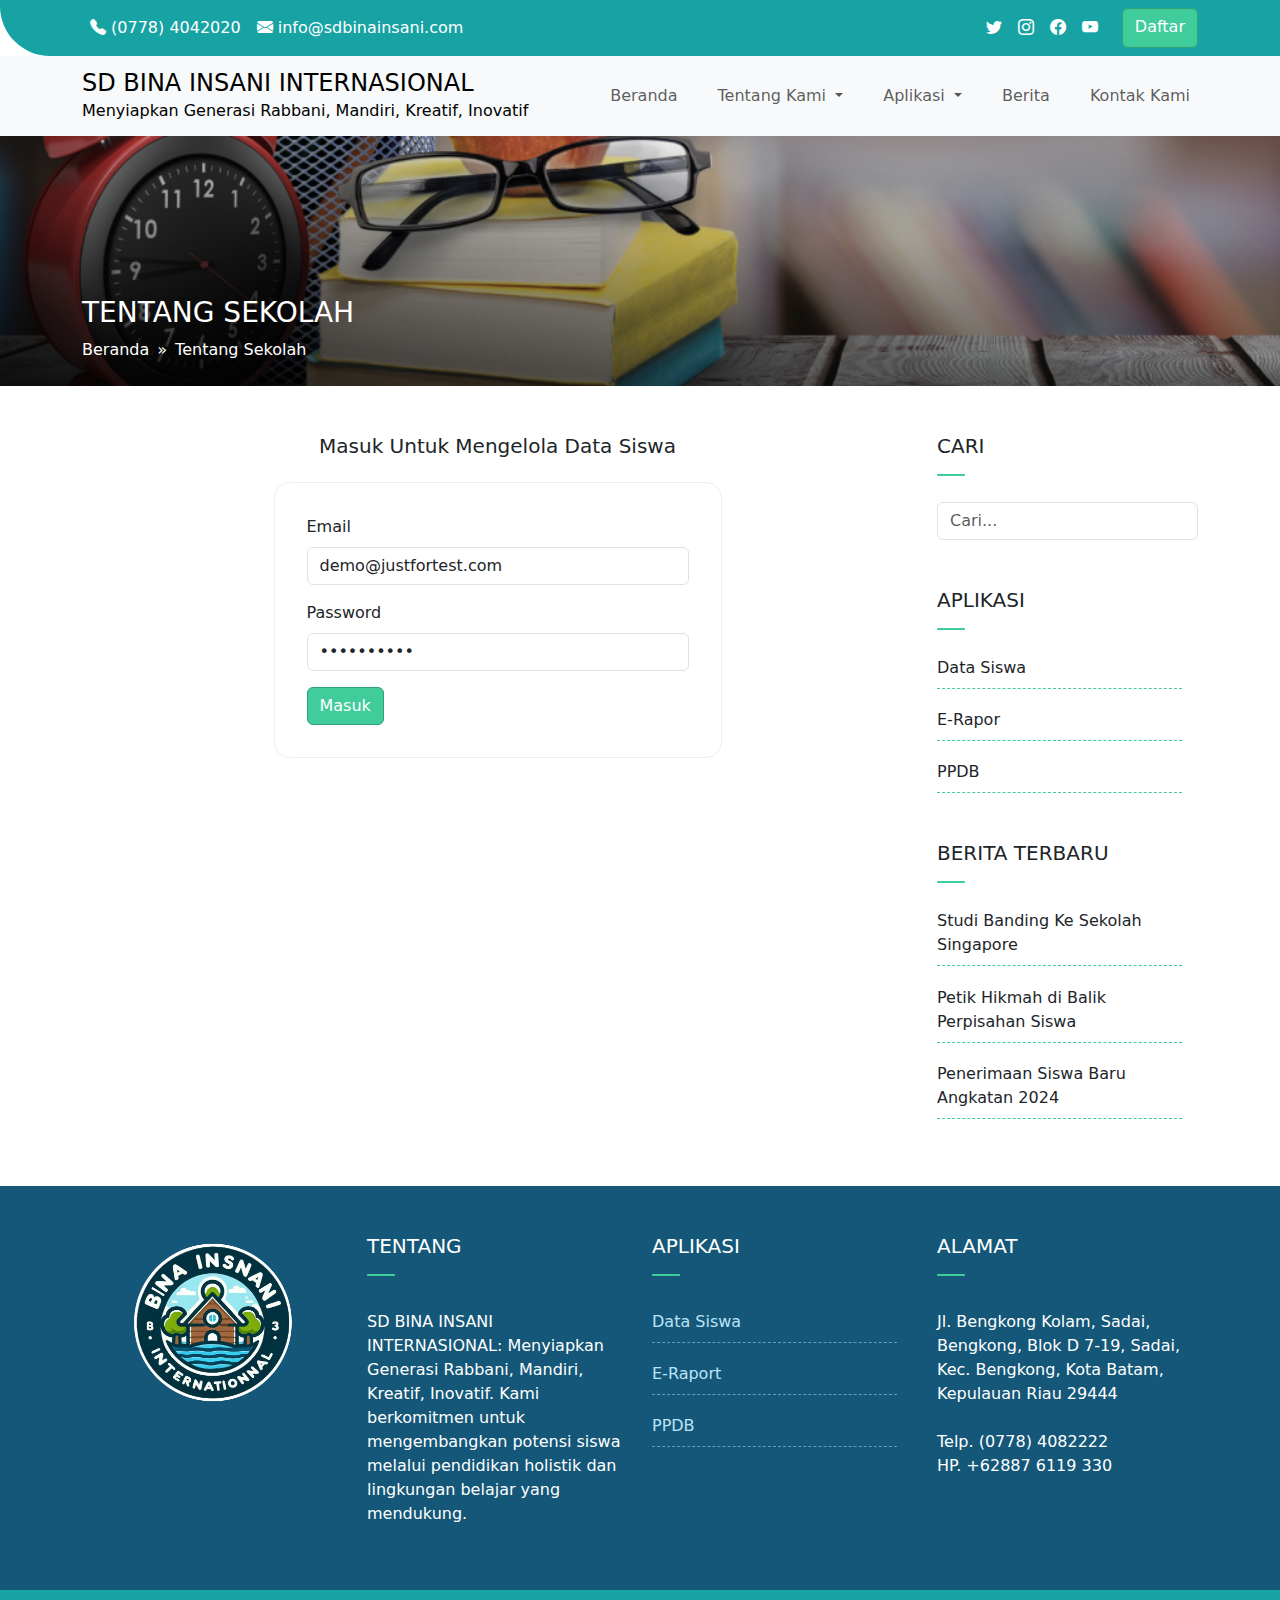
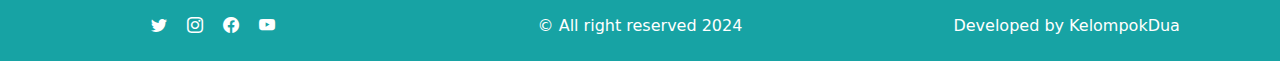
<file: aplikasi-data-siswa-login.html>
<!doctype html>
<html lang="en">
  <head>
    <meta charset="utf-8">

    <!-- Meta Viewport mengatur area halaman web untuk menginstruksikan ke browser cara merender halaman pada ukuran layar yang berbeda (yaitu, desktop/tablet/seluler). -->
    <meta name="viewport" content="width=device-width, initial-scale=1" />
    
    <!--
    ************************************************** 
    *********** TUGAS UJIAN AKHIR SEMESTER *********** 
    ************************************************** 

    Mata Kuliah       : Pemrograman Web 1
    Kelas             : IT205
    Dosen Pengajar    : Riad Sahara, S.SI, MT
    Periodik          : 2023/2024 Genap
    Nama Kelompok     : Kelompok 2
    Anggota Kelompok  :

    1. Nama : MARSANI
       NIM  : 230401010282

    2. Nama : MUHAMAD FACHRI
       NIM  : 230401010351

    3. Nama : ABDUL PATAH
       NIM  : 230401010308

    ****************** TERIMA KASIH! ****************** 
    -->

    <!-- Title akan ditampilkan di Google dan sebagian besar mesin pencari lainnya. Sangat penting untuk optimasi SEO karena relevan dengan keyword pencarian -->
    <title>UAS: Pemrograman Web 1 | Kelompok 2</title>

    <!-- Meta Robots Memberi tahu mesin pencari apakah dan bagaimana mereka harus merayapi halaman web -->
    <meta name="robots" content="index, follow">

    <!-- Meta Description termasuk salah satu trik untuk SEO menggunakan meta description -->
    <meta name="description" content="Website dengan tema Edukasi untuk Sekolah Dasar menggunakan Bootstrap sebagai tugas dari UAS mata kuliah Pemrograman Web 1 dari Kelompok 2">

    <!-- Mengambil CSS Boostrap -->
    <link href="https://cdn.jsdelivr.net/npm/bootstrap@5.3.3/dist/css/bootstrap.min.css" rel="stylesheet" integrity="sha384-QWTKZyjpPEjISv5WaRU9OFeRpok6YctnYmDr5pNlyT2bRjXh0JMhjY6hW+ALEwIH" crossorigin="anonymous">
    
    <!-- Mengambil CSS Icon Bootstrap -->
    <link rel="stylesheet" href="https://cdn.jsdelivr.net/npm/bootstrap-icons@1.11.3/font/bootstrap-icons.min.css">
    
    <!-- Mengambil CSS yang di buat sendiri -->
    <link href="assets/css/style.css" rel="stylesheet">

  </head>
  <body>

    <header>
    
      <!-- ########### TOP MENU ########### -->
      <nav class="navbar navbar-expand-lg bg-body-custom">
          <div class="container">
            <div class="collapse navbar-collapse" id="navbarSupportedContent">
              <ul class="navbar-nav me-auto mb-2 mb-lg-0">
                  <li class="nav-item">
                      <a class="nav-link" href="#"><i class="bi bi-telephone-fill"></i> (0778) 4042020</a>
                  </li>
                  <li class="nav-item">
                      <a class="nav-link" href="#"><i class="bi bi-envelope-fill"></i> info@sdbinainsani.com</a>
                  </li>
              </ul>
              <form class="d-flex" role="search">
                  <ul class="navbar-nav me-auto mb-2 mb-lg-0">
                      <li class="nav-item">
                        <a class="nav-link" href="#"><i class="bi bi-twitter"></i></a>
                      </li>
                      <li class="nav-item">
                        <a class="nav-link" href="#"><i class="bi bi-instagram"></i></a>
                      </li>
                      <li class="nav-item">
                        <a class="nav-link" href="#"><i class="bi bi-facebook"></i></a>
                      </li>
                      <li class="nav-item">
                        <a class="nav-link" href="#"><i class="bi bi-youtube"></i></a>
                      </li>
                    </ul>
                    <a href="aplikasi-data-siswa.html" class="btn btn-success" style="margin-left: 1rem;">Daftar</a>
              </form>
            </div>
          </div>
        </nav>

        <!-- ########### MAIN MENU ########### -->
        <nav class="navbar navbar-expand-lg navbar-light bg-light" id="mainMenu">
          <div class="container">
            <a class="navbar-brand" href="#">
              <span class="h4">SD BINA INSANI INTERNASIONAL</span>
              <div class="fs-6 text lead">Menyiapkan Generasi Rabbani, Mandiri, Kreatif, Inovatif</div>
            </a>
            <button class="navbar-toggler" type="button" data-bs-toggle="collapse" data-bs-target="#navbarNav" aria-controls="navbarNav" aria-expanded="false" aria-label="Toggle navigation">
              <span class="navbar-toggler-icon"></span>
            </button>
            <div class="collapse navbar-collapse" id="navbarNav">
              <ul class="navbar-nav me-auto">
              </ul>
              <ul class="navbar-nav main-menu">
                <li class="nav-item">
                  <a class="nav-link" href="index.html">Beranda</a>
                </li>
                <li class="nav-item dropdown">
                  <a class="nav-link dropdown-toggle" href="#" role="button" data-bs-toggle="dropdown" aria-expanded="false">
                    Tentang Kami
                  </a>
                  <ul class="dropdown-menu" style="min-width: 15rem;">
                    <li><a class="dropdown-item" href="tentang-sekolah.html">Tentang Sekolah</a></li>
                    <li><hr class="dropdown-divider"></li>
                    <li><a class="dropdown-item" href="index.html#keunggulanSekolah">Keunggulan Sekolah</a></li>
                    <li><hr class="dropdown-divider"></li>
                    <li><a class="dropdown-item" href="index.html#fasilitasSekolah">Fasilitas Sekolah</a></li>
                    <li><hr class="dropdown-divider"></li>
                    <li><a class="dropdown-item" href="index.html#tenagaPengajar">Tenaga Pengajar</a></li>
                    <li><hr class="dropdown-divider"></li>
                    <li><a class="dropdown-item" href="index.html#testimoni">Testimoni</a></li>
                    <li><hr class="dropdown-divider"></li>
                    <li><a class="dropdown-item" href="index.html#gallery">Galeri Photo</a></li>
                  </ul>
                </li>
                <li class="nav-item dropdown">
                  <a class="nav-link dropdown-toggle" href="#" role="button" data-bs-toggle="dropdown" aria-expanded="false">
                    Aplikasi
                  </a>
                  <ul class="dropdown-menu" style="min-width: 15rem;">
                    <li><a class="dropdown-item" href="aplikasi-data-siswa.html">Data Siswa</a></li>
                    <li><hr class="dropdown-divider"></li>
                    <li><a class="dropdown-item" href="https://raportku.com/" rel="noopener" target="_blank">E-Raport</a></li>
                    <li><hr class="dropdown-divider"></li>
                    <li><a class="dropdown-item" href="https://ppdb.alkahfi.or.id/" rel="noopener" target="_blank">PPDB</a></li>
                  </ul>
                </li>
                <li class="nav-item">
                  <a class="nav-link" href="index.html#berita">Berita</a>
                </li>
                <li class="nav-item">
                  <a class="nav-link" href="index.html#contact">Kontak Kami</a>
                </li>
              </ul>
            </div>
          </div>
        </nav>

      </header>

      <!-- ########### PESAN KEPALA SEKOLAH ########### -->
      <section id="headerSinglePage">
        <div class="container">
          
          <div class="row">
            <div class="col mt-auto">

              <h3>TENTANG SEKOLAH</h3>
              <ul>
                <li><a href="#">Beranda</a></li>
                <li><a href="#">Tentang Sekolah</a></li>
              </ul>

            </div>
          </div>

        </div>
      </section>

      <section id="aplikasiDataSiswa">
        <div class="container py-5">

          <div class="row">
            <div class="col" style="text-align: -webkit-center;">

              <main>

                <h5>Masuk Untuk Mengelola Data Siswa</h5>

                <div class="form-login-area mt-4">
                  <form id="frmLogin" action="aplikasi-data-siswa.html">
                    <div class="mb-3">
                      <label for="loginEmail" class="form-label">Email</label>
                      <input type="email" class="form-control" id="loginEmail" value="demo@justfortest.com" aria-describedby="loginEmailHelp">
                    </div>
                    <div class="mb-3">
                      <label for="loginPassword" class="form-label">Password</label>
                      <input type="password" class="form-control" id="loginPassword" value="1231230987" aria-describedby="loginPasswordHelp">
                    </div>
                  
                    <button type="submit" class="btn btn-success">Masuk</button>
                  </form>
                </div>

              </main>

            </div>
            <div class="col-3">

              <aside>
                
                <h5 class="divider-title-sidebar">CARI</h5>
                <form id="frmSearch">
                  <div class="mb-3">
                    <input type="text" class="form-control" id="inputSearch" placeholder="Cari...">
                  </div>
                </form>

                <h5 class="divider-title-sidebar mt-5">APLIKASI</h5>
                <ul class="menu-widget-sidebar">
                  <li><a href="aplikasi-data-siswa.html">Data Siswa</a></li>
                  <li><a href="https://raportku.com/">E-Rapor</a></li>
                  <li><a href="https://ppdb.alkahfi.or.id">PPDB</a></li>                
                </ul>

                <h5 class="divider-title-sidebar mt-5">BERITA TERBARU</h5>
                <ul class="menu-widget-sidebar">
                  <li><a href="#">Studi Banding Ke Sekolah Singapore</a></li>
                  <li><a href="#">Petik Hikmah di Balik Perpisahan Siswa</a></li>
                  <li><a href="#">Penerimaan Siswa Baru Angkatan 2024</a></li>
                </ul>
                

              </aside>

            </div>
          </div>

        </div>
      </section>


      <!-- ########### FOOTER ########### -->
      <section id="footer">
        <div class="container">
          <div class="row">
            <div class="col text-center py-5">

              <img src="assets/images/logo-sekolah.png" style="width: 70%;" alt="" />

            </div>
            <div class="col py-5">

              <h5 class="mb-3 divider-title-footer">TENTANG</h5>
              <p>SD BINA INSANI INTERNASIONAL: Menyiapkan Generasi Rabbani, Mandiri, Kreatif, Inovatif. Kami berkomitmen untuk mengembangkan potensi siswa melalui pendidikan holistik dan lingkungan belajar yang mendukung.</p>
        
            </div>
            <div class="col py-5">

              <h5 class="mb-3 divider-title-footer">APLIKASI</h5>
              <ul class="menu-widget-footer">
                <li>
                  <a href="aplikasi-data-siswa.html">Data Siswa</a>
                </li>
                <li>
                  <a href="https://raportku.com/">E-Raport</a>
                </li>
                <li>
                  <a href="https://ppdb.alkahfi.or.id/">PPDB</a>
                </li>
              </ul>

            </div>
            <div class="col py-5">

              <h5 class="mb-3 divider-title-footer">ALAMAT</h5>
              <p>Jl. Bengkong Kolam, Sadai, Bengkong, Blok D 7-19, Sadai, Kec. Bengkong, Kota Batam, Kepulauan Riau 29444<br /><br />

                Telp. (0778) 4082222<br />
                HP. +62887 6119 330</p>

            </div>
          </div>
        </div>

        <!-- Tombol untuk scroll ke atas -->
        <div id="btnScrollToTop" style="position: fixed; width: 2.5rem; height: 2.5rem; bottom: 5.5rem; right: 2rem;">
          <a href="javascript: void(0)"><img src="assets/images/back-to-top-button.png" alt="" /></a>
        </div>

      </section>

      <!-- ########### FOOTER COPYRIGHT ########### -->
      <footer id="footerCopyright">
        <div class="container-fluid">
          <div class="row">
            <div class="col text-center">

              <ul class="list-group list-group-horizontal mb-2 mb-lg-0">
                <li class="list-group-item">
                  <a class="nav-link" href="#"><i class="bi bi-twitter"></i></a>
                </li>
                <li class="list-group-item">
                  <a class="nav-link" href="#"><i class="bi bi-instagram"></i></a>
                </li>
                <li class="list-group-item">
                  <a class="nav-link" href="#"><i class="bi bi-facebook"></i></a>
                </li>
                <li class="list-group-item">
                  <a class="nav-link" href="#"><i class="bi bi-youtube"></i></a>
                </li>
              </ul>

            </div>
            <div class="col text-center">
              <span class="text">&copy; All right reserved 2024</span>
            </div>
            <div class="col text-center">
              <span class="text">Developed by KelompokDua</span>
            </div>
          </div>
        </div>
      </footer>


    <script src="https://cdn.jsdelivr.net/npm/bootstrap@5.3.3/dist/js/bootstrap.bundle.min.js" integrity="sha384-YvpcrYf0tY3lHB60NNkmXc5s9fDVZLESaAA55NDzOxhy9GkcIdslK1eN7N6jIeHz" crossorigin="anonymous"></script>
  
    <script>

        // Javascript intuk memberikan efek animasi pada galeri photo
        const galleryItemElements = document.querySelectorAll('.gallery-item');
        galleryItemElements.forEach(image => {
            image.addEventListener('mouseover', () => {
                image.style.transform = "scale(1.1)";
                image.style.transition = "0.2s ease-in-out";
            });

            image.addEventListener('mouseout', () => {
                image.style.transform = "scale(1)";
                image.style.transition = "0.2s ease-in-out";
            });

        });

        // Javascript untuk menjadikan main menu fixed to top ketika scroll dan menambahkan background
        const mainMenu = document.getElementById('mainMenu');
        const btnScrollToTop = document.getElementById('btnScrollToTop');
        
        btnScrollToTop.style.display = 'none';
        window.addEventListener('scroll', () => {
            const scrollPosition = window.scrollY || document.documentElement.scrollTop;
            if(scrollPosition > 50) {
              mainMenu.classList.add("fixed-top");
              mainMenu.classList.add("scrolledDown");
              btnScrollToTop.style.display = 'block';
            } else {
              mainMenu.classList.remove("fixed-top");
              mainMenu.classList.remove("scrolledDown");
              btnScrollToTop.style.display = 'none';
            }
        });


        // Javascript untuk scroll up ketika click button yang ada di pojok kanan bawah
        const scrollButton = document.getElementById('btnScrollToTop');
        scrollButton.addEventListener('click', () => {
            window.scrollTo({
                top: 0,
                behavior: 'smooth'
            });
           
        });

    </script>

  </body>
</html>
</file>
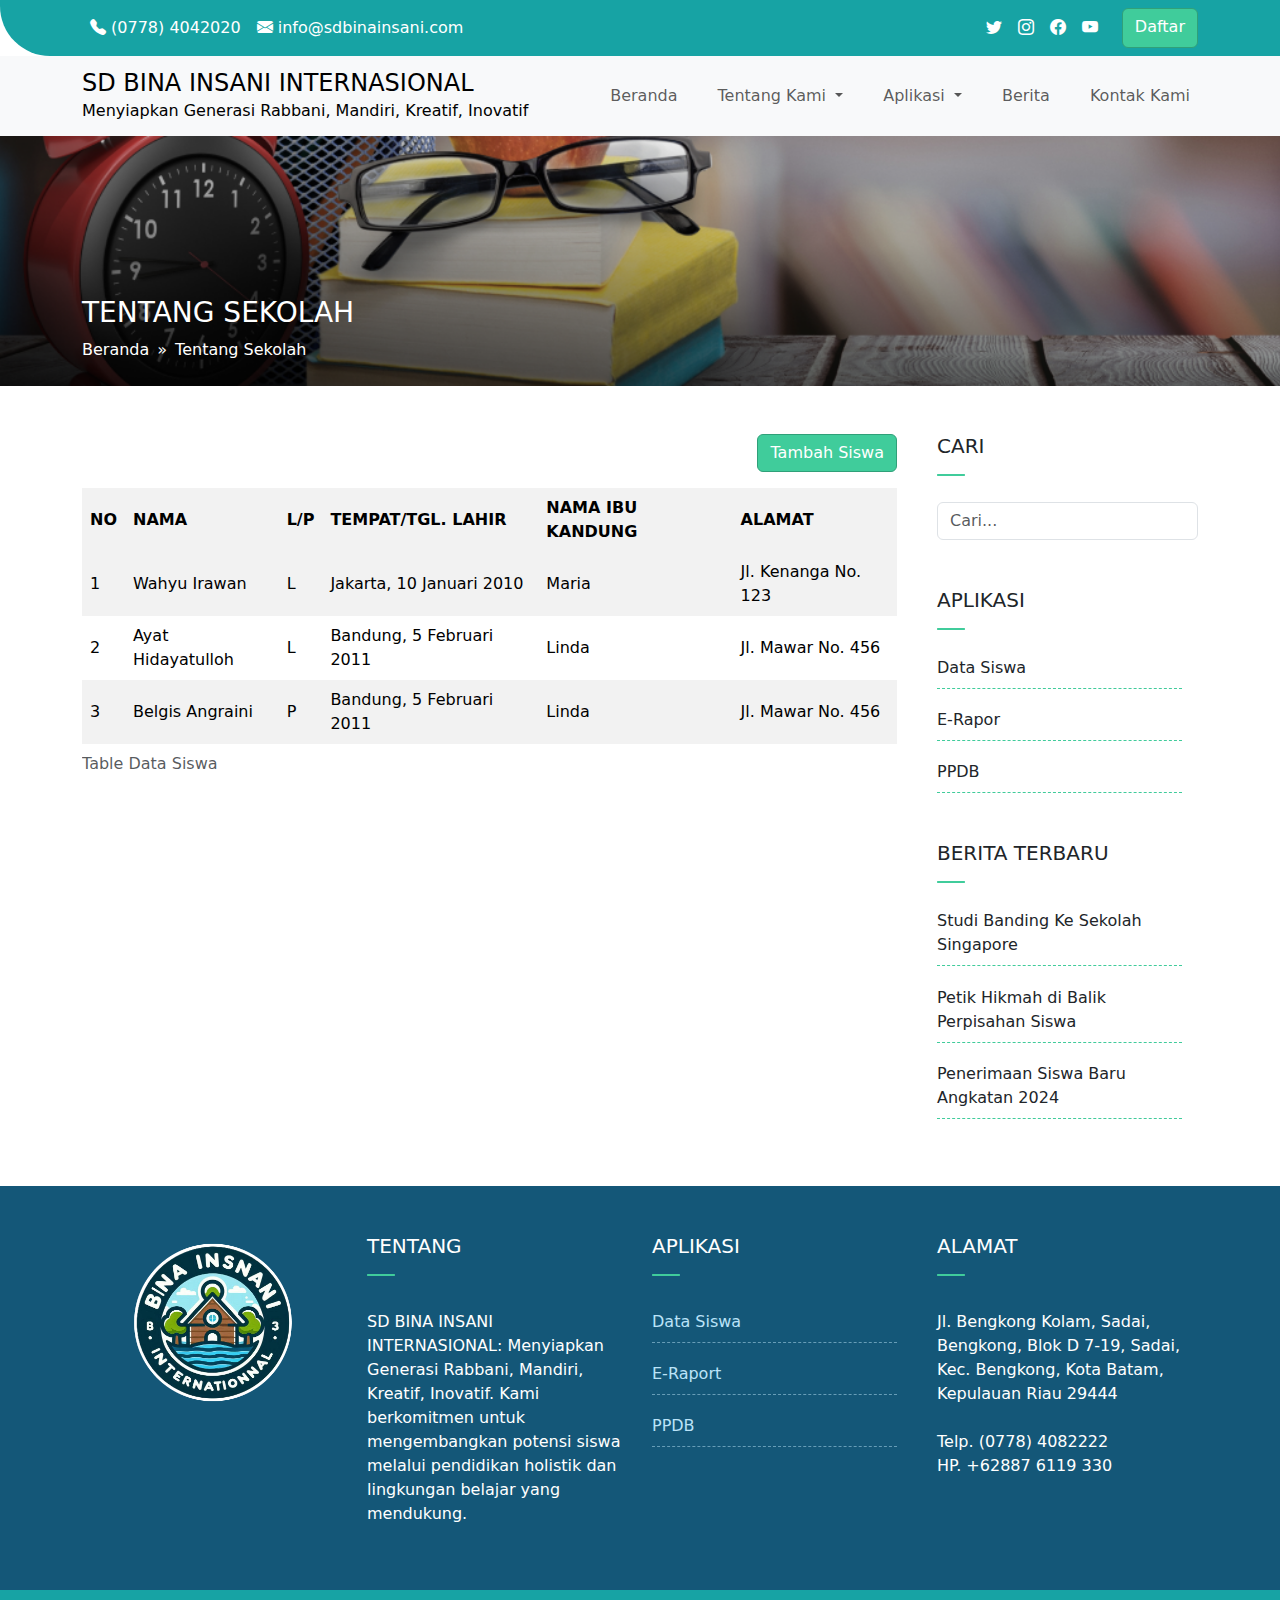
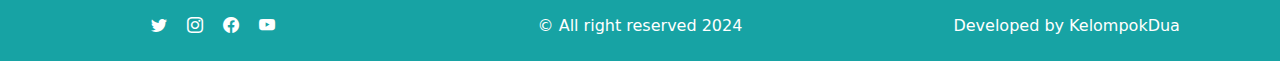
<file: aplikasi-data-siswa.html>
<!doctype html>
<html lang="en">
  <head>
    <meta charset="utf-8">

    <!-- Meta Viewport mengatur area halaman web untuk menginstruksikan ke browser cara merender halaman pada ukuran layar yang berbeda (yaitu, desktop/tablet/seluler). -->
    <meta name="viewport" content="width=device-width, initial-scale=1" />
    
    <!--
    ************************************************** 
    *********** TUGAS UJIAN AKHIR SEMESTER *********** 
    ************************************************** 

    Mata Kuliah       : Pemrograman Web 1
    Kelas             : IT205
    Dosen Pengajar    : Riad Sahara, S.SI, MT
    Periodik          : 2023/2024 Genap
    Nama Kelompok     : Kelompok 2
    Anggota Kelompok  :

    1. Nama : MARSANI
       NIM  : 230401010282

    2. Nama : MUHAMAD FACHRI
       NIM  : 230401010351

    3. Nama : ABDUL PATAH
       NIM  : 230401010308

    ****************** TERIMA KASIH! ****************** 
    -->

    <!-- Title akan ditampilkan di Google dan sebagian besar mesin pencari lainnya. Sangat penting untuk optimasi SEO karena relevan dengan keyword pencarian -->
    <title>UAS: Pemrograman Web 1 | Kelompok 2</title>

    <!-- Meta Robots Memberi tahu mesin pencari apakah dan bagaimana mereka harus merayapi halaman web -->
    <meta name="robots" content="index, follow">

    <!-- Meta Description termasuk salah satu trik untuk SEO menggunakan meta description -->
    <meta name="description" content="Website dengan tema Edukasi untuk Sekolah Dasar menggunakan Bootstrap sebagai tugas dari UAS mata kuliah Pemrograman Web 1 dari Kelompok 2">

    <!-- Mengambil CSS Boostrap -->
    <link href="https://cdn.jsdelivr.net/npm/bootstrap@5.3.3/dist/css/bootstrap.min.css" rel="stylesheet" integrity="sha384-QWTKZyjpPEjISv5WaRU9OFeRpok6YctnYmDr5pNlyT2bRjXh0JMhjY6hW+ALEwIH" crossorigin="anonymous">
    
    <!-- Mengambil CSS Icon Bootstrap -->
    <link rel="stylesheet" href="https://cdn.jsdelivr.net/npm/bootstrap-icons@1.11.3/font/bootstrap-icons.min.css">
    
    <!-- Mengambil CSS yang di buat sendiri -->
    <link href="assets/css/style.css" rel="stylesheet">

  </head>
  <body>

    <header>
    
      <!-- ########### TOP MENU ########### -->
      <nav class="navbar navbar-expand-lg bg-body-custom">
          <div class="container">
            <div class="collapse navbar-collapse" id="navbarSupportedContent">
              <ul class="navbar-nav me-auto mb-2 mb-lg-0">
                  <li class="nav-item">
                      <a class="nav-link" href="#"><i class="bi bi-telephone-fill"></i> (0778) 4042020</a>
                  </li>
                  <li class="nav-item">
                      <a class="nav-link" href="#"><i class="bi bi-envelope-fill"></i> info@sdbinainsani.com</a>
                  </li>
              </ul>
              <form class="d-flex" role="search">
                  <ul class="navbar-nav me-auto mb-2 mb-lg-0">
                      <li class="nav-item">
                        <a class="nav-link" href="#"><i class="bi bi-twitter"></i></a>
                      </li>
                      <li class="nav-item">
                        <a class="nav-link" href="#"><i class="bi bi-instagram"></i></a>
                      </li>
                      <li class="nav-item">
                        <a class="nav-link" href="#"><i class="bi bi-facebook"></i></a>
                      </li>
                      <li class="nav-item">
                        <a class="nav-link" href="#"><i class="bi bi-youtube"></i></a>
                      </li>
                    </ul>
                    <a href="aplikasi-data-siswa-login.html" class="btn btn-success" style="margin-left: 1rem;">Daftar</a>
              </form>
            </div>
          </div>
        </nav>

        <!-- ########### MAIN MENU ########### -->
        <nav class="navbar navbar-expand-lg navbar-light bg-light" id="mainMenu">
          <div class="container">
            <a class="navbar-brand" href="#">
              <span class="h4">SD BINA INSANI INTERNASIONAL</span>
              <div class="fs-6 text lead">Menyiapkan Generasi Rabbani, Mandiri, Kreatif, Inovatif</div>
            </a>
            <button class="navbar-toggler" type="button" data-bs-toggle="collapse" data-bs-target="#navbarNav" aria-controls="navbarNav" aria-expanded="false" aria-label="Toggle navigation">
              <span class="navbar-toggler-icon"></span>
            </button>
            <div class="collapse navbar-collapse" id="navbarNav">
              <ul class="navbar-nav me-auto">
              </ul>
              <ul class="navbar-nav main-menu">
                <li class="nav-item">
                  <a class="nav-link" href="index.html">Beranda</a>
                </li>
                <li class="nav-item dropdown">
                  <a class="nav-link dropdown-toggle" href="#" role="button" data-bs-toggle="dropdown" aria-expanded="false">
                    Tentang Kami
                  </a>
                  <ul class="dropdown-menu" style="min-width: 15rem;">
                    <li><a class="dropdown-item" href="tentang-sekolah.html">Tentang Sekolah</a></li>
                    <li><hr class="dropdown-divider"></li>
                    <li><a class="dropdown-item" href="index.html#keunggulanSekolah">Keunggulan Sekolah</a></li>
                    <li><hr class="dropdown-divider"></li>
                    <li><a class="dropdown-item" href="index.html#fasilitasSekolah">Fasilitas Sekolah</a></li>
                    <li><hr class="dropdown-divider"></li>
                    <li><a class="dropdown-item" href="index.html#tenagaPengajar">Tenaga Pengajar</a></li>
                    <li><hr class="dropdown-divider"></li>
                    <li><a class="dropdown-item" href="index.html#testimoni">Testimoni</a></li>
                    <li><hr class="dropdown-divider"></li>
                    <li><a class="dropdown-item" href="index.html#gallery">Galeri Photo</a></li>
                  </ul>
                </li>
                <li class="nav-item dropdown">
                  <a class="nav-link dropdown-toggle" href="#" role="button" data-bs-toggle="dropdown" aria-expanded="false">
                    Aplikasi
                  </a>
                  <ul class="dropdown-menu" style="min-width: 15rem;">
                    <li><a class="dropdown-item" href="aplikasi-data-siswa-login.html">Data Siswa</a></li>
                    <li><hr class="dropdown-divider"></li>
                    <li><a class="dropdown-item" href="https://raportku.com/" rel="noopener" target="_blank">E-Raport</a></li>
                    <li><hr class="dropdown-divider"></li>
                    <li><a class="dropdown-item" href="https://ppdb.alkahfi.or.id/" rel="noopener" target="_blank">PPDB</a></li>
                  </ul>
                </li>
                <li class="nav-item">
                  <a class="nav-link" href="index.html#berita">Berita</a>
                </li>
                <li class="nav-item">
                  <a class="nav-link" href="index.html#contact">Kontak Kami</a>
                </li>
              </ul>
            </div>
          </div>
        </nav>

      </header>

      <!-- ########### PESAN KEPALA SEKOLAH ########### -->
      <section id="headerSinglePage">
        <div class="container">
          
          <div class="row">
            <div class="col mt-auto">

              <h3>TENTANG SEKOLAH</h3>
              <ul>
                <li><a href="#">Beranda</a></li>
                <li><a href="#">Tentang Sekolah</a></li>
              </ul>

            </div>
          </div>

        </div>
      </section>

      <section id="aplikasiDataSiswaTable">
        <div class="container py-5">

          <div class="row">
            <div class="col" style="text-align: -webkit-center; margin-right: 1rem;">

              <main>

                <div class="table-responsive">
                  <button type="button" class="btn btn-success mb-3" style="float: right;">Tambah Siswa</button>
                  <table class="table table-striped table-hover table-borderless align-middle">
                    <thead class="table-light">
                      <caption>
                        Table Data Siswa
                      </caption>
                      <tr>
                        <th>NO</th>
                        <th>NAMA</th>
                        <th>L/P</th>
                        <th>TEMPAT/TGL. LAHIR</th>
                        <th>NAMA IBU KANDUNG</th>
                        <th>ALAMAT</th>
                      </tr>
                    </thead>
                    <tbody class="table-group-divider">
                      
                      <tr>
                          <td>1</td>
                          <td>Wahyu Irawan</td>
                          <td>L</td>
                          <td>Jakarta, 10 Januari 2010</td>
                          <td>Maria</td>
                          <td>Jl. Kenanga No. 123</td>
                      </tr>
                      <tr>
                          <td>2</td>
                          <td>Ayat Hidayatulloh</td>
                          <td>L</td>
                          <td>Bandung, 5 Februari 2011</td>
                          <td>Linda</td>
                          <td>Jl. Mawar No. 456</td>
                      </tr>
                      <tr>
                        <td>3</td>
                        <td>Belgis Angraini</td>
                        <td>P</td>
                        <td>Bandung, 5 Februari 2011</td>
                        <td>Linda</td>
                        <td>Jl. Mawar No. 456</td>
                    </tr>

                    </tbody>
                    <tfoot>
                      
                    </tfoot>
                  </table>
                </div>
                

              </main>

            </div>
            <div class="col-3">

              <aside>
                
                <h5 class="divider-title-sidebar">CARI</h5>
                <form id="frmSearch">
                  <div class="mb-3">
                    <input type="text" class="form-control" id="inputSearch" placeholder="Cari...">
                  </div>
                </form>

                <h5 class="divider-title-sidebar mt-5">APLIKASI</h5>
                <ul class="menu-widget-sidebar">
                  <li><a href="aplikasi-data-siswa-login.html">Data Siswa</a></li>
                  <li><a href="https://raportku.com/">E-Rapor</a></li>
                  <li><a href="https://ppdb.alkahfi.or.id">PPDB</a></li>                
                </ul>

                <h5 class="divider-title-sidebar mt-5">BERITA TERBARU</h5>
                <ul class="menu-widget-sidebar">
                  <li><a href="#">Studi Banding Ke Sekolah Singapore</a></li>
                  <li><a href="#">Petik Hikmah di Balik Perpisahan Siswa</a></li>
                  <li><a href="#">Penerimaan Siswa Baru Angkatan 2024</a></li>
                </ul>
                

              </aside>

            </div>
          </div>

        </div>
      </section>


      <!-- ########### FOOTER ########### -->
      <section id="footer">
        <div class="container">
          <div class="row">
            <div class="col text-center py-5">

              <img src="assets/images/logo-sekolah.png" style="width: 70%;" alt="" />

            </div>
            <div class="col py-5">

              <h5 class="mb-3 divider-title-footer">TENTANG</h5>
              <p>SD BINA INSANI INTERNASIONAL: Menyiapkan Generasi Rabbani, Mandiri, Kreatif, Inovatif. Kami berkomitmen untuk mengembangkan potensi siswa melalui pendidikan holistik dan lingkungan belajar yang mendukung.</p>
        
            </div>
            <div class="col py-5">

              <h5 class="mb-3 divider-title-footer">APLIKASI</h5>
              <ul class="menu-widget-footer">
                <li>
                  <a href="aplikasi-data-siswa-login.html">Data Siswa</a>
                </li>
                <li>
                  <a href="https://raportku.com/">E-Raport</a>
                </li>
                <li>
                  <a href="https://ppdb.alkahfi.or.id/">PPDB</a>
                </li>
              </ul>

            </div>
            <div class="col py-5">

              <h5 class="mb-3 divider-title-footer">ALAMAT</h5>
              <p>Jl. Bengkong Kolam, Sadai, Bengkong, Blok D 7-19, Sadai, Kec. Bengkong, Kota Batam, Kepulauan Riau 29444<br /><br />

                Telp. (0778) 4082222<br />
                HP. +62887 6119 330</p>

            </div>
          </div>
        </div>

        <!-- Tombol untuk scroll ke atas -->
        <div id="btnScrollToTop" style="position: fixed; width: 2.5rem; height: 2.5rem; bottom: 5.5rem; right: 2rem;">
          <a href="javascript: void(0)"><img src="assets/images/back-to-top-button.png" alt="" /></a>
        </div>

      </section>

      <!-- ########### FOOTER COPYRIGHT ########### -->
      <footer id="footerCopyright">
        <div class="container-fluid">
          <div class="row">
            <div class="col text-center">

              <ul class="list-group list-group-horizontal mb-2 mb-lg-0">
                <li class="list-group-item">
                  <a class="nav-link" href="#"><i class="bi bi-twitter"></i></a>
                </li>
                <li class="list-group-item">
                  <a class="nav-link" href="#"><i class="bi bi-instagram"></i></a>
                </li>
                <li class="list-group-item">
                  <a class="nav-link" href="#"><i class="bi bi-facebook"></i></a>
                </li>
                <li class="list-group-item">
                  <a class="nav-link" href="#"><i class="bi bi-youtube"></i></a>
                </li>
              </ul>

            </div>
            <div class="col text-center">
              <span class="text">&copy; All right reserved 2024</span>
            </div>
            <div class="col text-center">
              <span class="text">Developed by KelompokDua</span>
            </div>
          </div>
        </div>
      </footer>


    <script src="https://cdn.jsdelivr.net/npm/bootstrap@5.3.3/dist/js/bootstrap.bundle.min.js" integrity="sha384-YvpcrYf0tY3lHB60NNkmXc5s9fDVZLESaAA55NDzOxhy9GkcIdslK1eN7N6jIeHz" crossorigin="anonymous"></script>
  
    <script>

        // Javascript intuk memberikan efek animasi pada galeri photo
        const galleryItemElements = document.querySelectorAll('.gallery-item');
        galleryItemElements.forEach(image => {
            image.addEventListener('mouseover', () => {
                image.style.transform = "scale(1.1)";
                image.style.transition = "0.2s ease-in-out";
            });

            image.addEventListener('mouseout', () => {
                image.style.transform = "scale(1)";
                image.style.transition = "0.2s ease-in-out";
            });

        });

        // Javascript untuk menjadikan main menu fixed to top ketika scroll dan menambahkan background
        const mainMenu = document.getElementById('mainMenu');
        const btnScrollToTop = document.getElementById('btnScrollToTop');
        
        btnScrollToTop.style.display = 'none';
        window.addEventListener('scroll', () => {
            const scrollPosition = window.scrollY || document.documentElement.scrollTop;
            if(scrollPosition > 50) {
              mainMenu.classList.add("fixed-top");
              mainMenu.classList.add("scrolledDown");
              btnScrollToTop.style.display = 'block';
            } else {
              mainMenu.classList.remove("fixed-top");
              mainMenu.classList.remove("scrolledDown");
              btnScrollToTop.style.display = 'none';
            }
        });


        // Javascript untuk scroll up ketika click button yang ada di pojok kanan bawah
        const scrollButton = document.getElementById('btnScrollToTop');
        scrollButton.addEventListener('click', () => {
            window.scrollTo({
                top: 0,
                behavior: 'smooth'
            });
           
        });

    </script>

  </body>
</html>
</file>
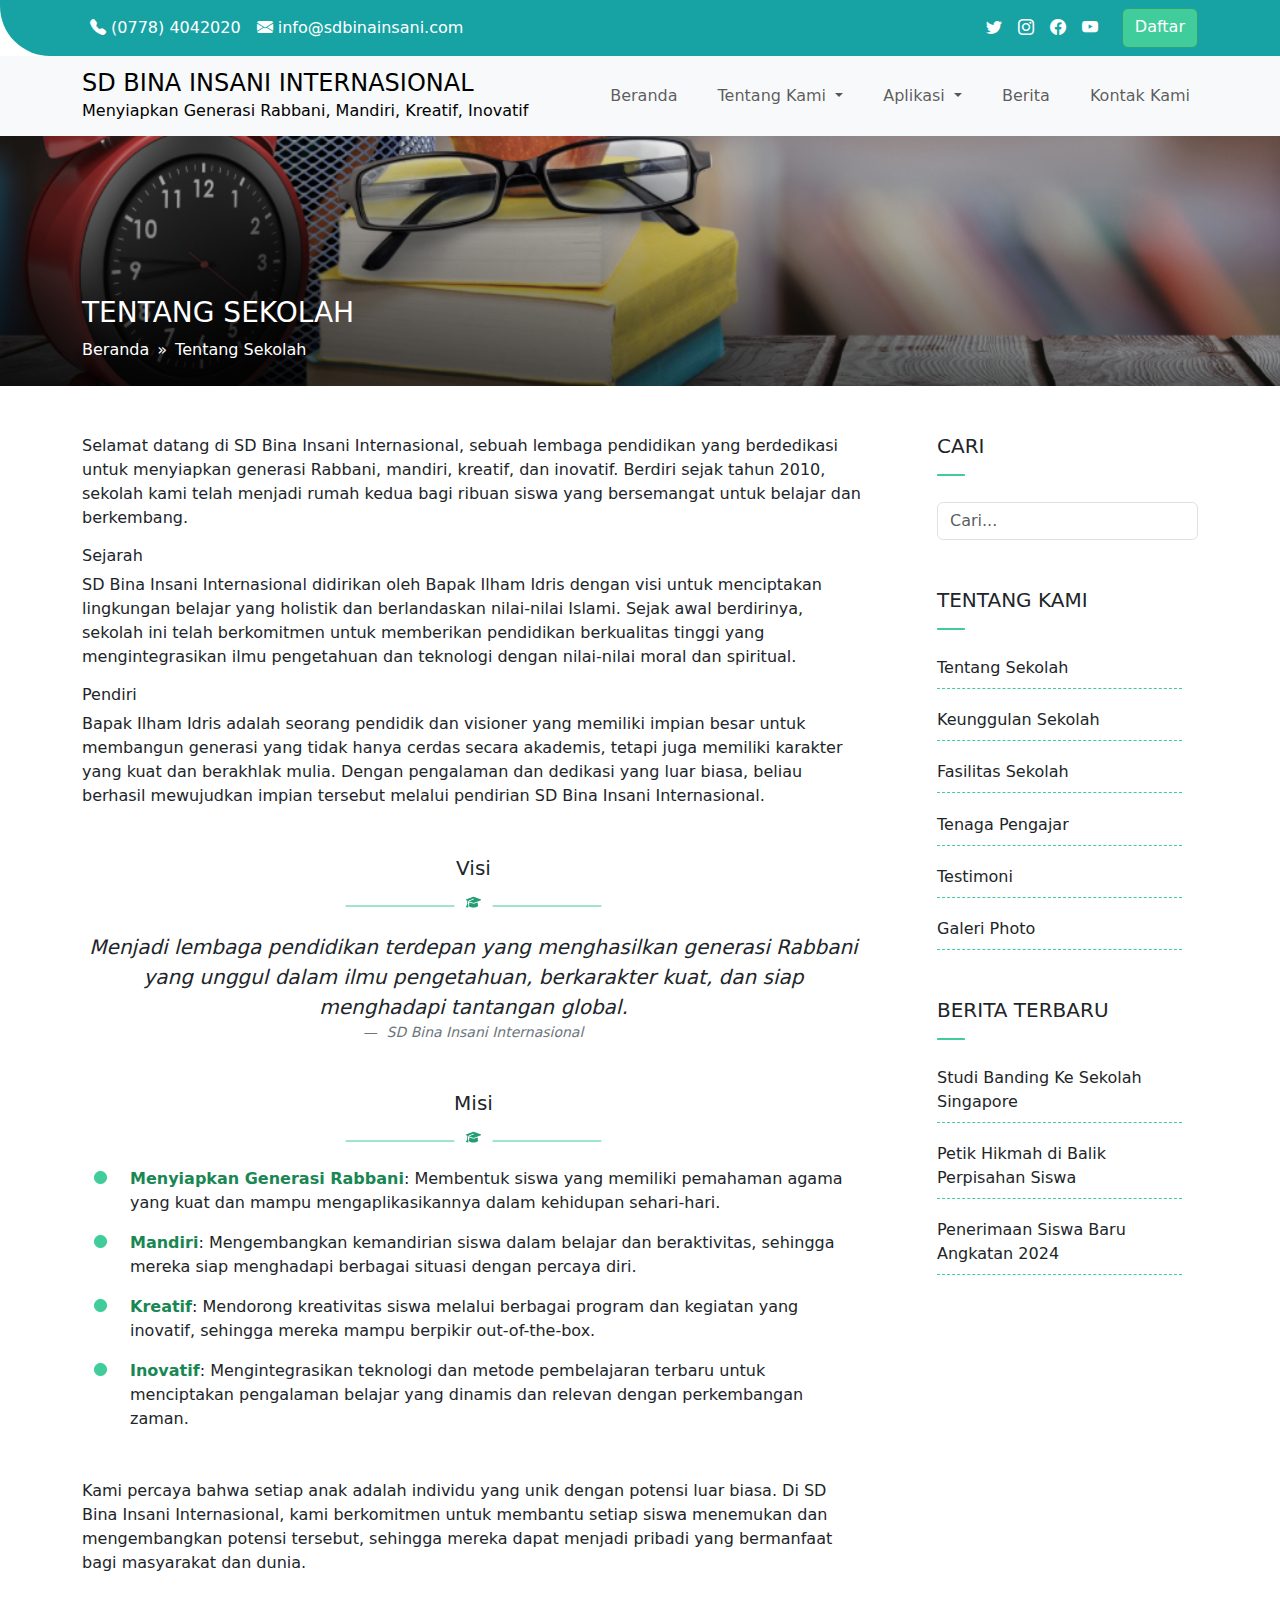
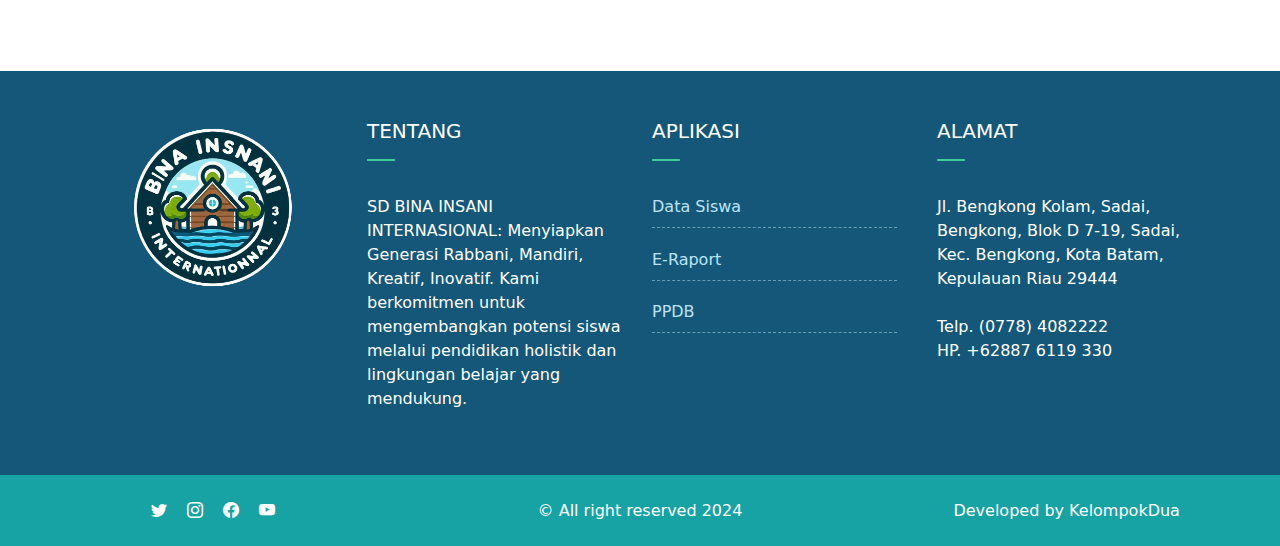
<file: tentang-sekolah.html>
<!doctype html>
<html lang="en">
  <head>
    <meta charset="utf-8">

    <!-- Meta Viewport mengatur area halaman web untuk menginstruksikan ke browser cara merender halaman pada ukuran layar yang berbeda (yaitu, desktop/tablet/seluler). -->
    <meta name="viewport" content="width=device-width, initial-scale=1" />
    
    <!--
    ************************************************** 
    *********** TUGAS UJIAN AKHIR SEMESTER *********** 
    ************************************************** 

    Mata Kuliah       : Pemrograman Web 1
    Kelas             : IT205
    Dosen Pengajar    : Riad Sahara, S.SI, MT
    Periodik          : 2023/2024 Genap
    Nama Kelompok     : Kelompok 2
    Anggota Kelompok  :

    1. Nama : MARSANI
       NIM  : 230401010282

    2. Nama : MUHAMAD FACHRI
       NIM  : 230401010351

    3. Nama : ABDUL PATAH
       NIM  : 230401010308

    ****************** TERIMA KASIH! ****************** 
    -->

    <!-- Title akan ditampilkan di Google dan sebagian besar mesin pencari lainnya. Sangat penting untuk optimasi SEO karena relevan dengan keyword pencarian -->
    <title>UAS: Pemrograman Web 1 | Kelompok 2</title>

    <!-- Meta Robots Memberi tahu mesin pencari apakah dan bagaimana mereka harus merayapi halaman web -->
    <meta name="robots" content="index, follow">

    <!-- Meta Description termasuk salah satu trik untuk SEO menggunakan meta description -->
    <meta name="description" content="Website dengan tema Edukasi untuk Sekolah Dasar menggunakan Bootstrap sebagai tugas dari UAS mata kuliah Pemrograman Web 1 dari Kelompok 2">

    <!-- Mengambil CSS Boostrap -->
    <link href="https://cdn.jsdelivr.net/npm/bootstrap@5.3.3/dist/css/bootstrap.min.css" rel="stylesheet" integrity="sha384-QWTKZyjpPEjISv5WaRU9OFeRpok6YctnYmDr5pNlyT2bRjXh0JMhjY6hW+ALEwIH" crossorigin="anonymous">
    
    <!-- Mengambil CSS Icon Bootstrap -->
    <link rel="stylesheet" href="https://cdn.jsdelivr.net/npm/bootstrap-icons@1.11.3/font/bootstrap-icons.min.css">
    
    <!-- Mengambil CSS yang di buat sendiri -->
    <link href="assets/css/style.css" rel="stylesheet">

  </head>
  <body>

    <header>
    
      <!-- ########### TOP MENU ########### -->
      <nav class="navbar navbar-expand-lg bg-body-custom">
          <div class="container">
            <div class="collapse navbar-collapse" id="navbarSupportedContent">
              <ul class="navbar-nav me-auto mb-2 mb-lg-0">
                  <li class="nav-item">
                      <a class="nav-link" href="#"><i class="bi bi-telephone-fill"></i> (0778) 4042020</a>
                  </li>
                  <li class="nav-item">
                      <a class="nav-link" href="#"><i class="bi bi-envelope-fill"></i> info@sdbinainsani.com</a>
                  </li>
              </ul>
              <form class="d-flex" role="search">
                  <ul class="navbar-nav me-auto mb-2 mb-lg-0">
                      <li class="nav-item">
                        <a class="nav-link" href="#"><i class="bi bi-twitter"></i></a>
                      </li>
                      <li class="nav-item">
                        <a class="nav-link" href="#"><i class="bi bi-instagram"></i></a>
                      </li>
                      <li class="nav-item">
                        <a class="nav-link" href="#"><i class="bi bi-facebook"></i></a>
                      </li>
                      <li class="nav-item">
                        <a class="nav-link" href="#"><i class="bi bi-youtube"></i></a>
                      </li>
                    </ul>
                    <a href="aplikasi-data-siswa-login.html" class="btn btn-success" style="margin-left: 1rem;">Daftar</a>
              </form>
            </div>
          </div>
        </nav>

        <!-- ########### MAIN MENU ########### -->
        <nav class="navbar navbar-expand-lg navbar-light bg-light" id="mainMenu">
          <div class="container">
            <a class="navbar-brand" href="#">
              <span class="h4">SD BINA INSANI INTERNASIONAL</span>
              <div class="fs-6 text lead">Menyiapkan Generasi Rabbani, Mandiri, Kreatif, Inovatif</div>
            </a>
            <button class="navbar-toggler" type="button" data-bs-toggle="collapse" data-bs-target="#navbarNav" aria-controls="navbarNav" aria-expanded="false" aria-label="Toggle navigation">
              <span class="navbar-toggler-icon"></span>
            </button>
            <div class="collapse navbar-collapse" id="navbarNav">
              <ul class="navbar-nav me-auto">
              </ul>
              <ul class="navbar-nav main-menu">
                <li class="nav-item">
                  <a class="nav-link" href="index.html">Beranda</a>
                </li>
                <li class="nav-item dropdown">
                  <a class="nav-link dropdown-toggle" href="#" role="button" data-bs-toggle="dropdown" aria-expanded="false">
                    Tentang Kami
                  </a>
                  <ul class="dropdown-menu" style="min-width: 15rem;">
                    <li><a class="dropdown-item" href="tentang-sekolah.html">Tentang Sekolah</a></li>
                    <li><hr class="dropdown-divider"></li>
                    <li><a class="dropdown-item" href="index.html#keunggulanSekolah">Keunggulan Sekolah</a></li>
                    <li><hr class="dropdown-divider"></li>
                    <li><a class="dropdown-item" href="index.html#fasilitasSekolah">Fasilitas Sekolah</a></li>
                    <li><hr class="dropdown-divider"></li>
                    <li><a class="dropdown-item" href="index.html#tenagaPengajar">Tenaga Pengajar</a></li>
                    <li><hr class="dropdown-divider"></li>
                    <li><a class="dropdown-item" href="index.html#testimoni">Testimoni</a></li>
                    <li><hr class="dropdown-divider"></li>
                    <li><a class="dropdown-item" href="index.html#gallery">Galeri Photo</a></li>
                  </ul>
                </li>
                <li class="nav-item dropdown">
                  <a class="nav-link dropdown-toggle" href="#" role="button" data-bs-toggle="dropdown" aria-expanded="false">
                    Aplikasi
                  </a>
                  <ul class="dropdown-menu" style="min-width: 15rem;">
                    <li><a class="dropdown-item" href="aplikasi-data-siswa-login.html">Data Siswa</a></li>
                    <li><hr class="dropdown-divider"></li>
                    <li><a class="dropdown-item" href="https://raportku.com/" rel="noopener" target="_blank">E-Raport</a></li>
                    <li><hr class="dropdown-divider"></li>
                    <li><a class="dropdown-item" href="https://ppdb.alkahfi.or.id/" rel="noopener" target="_blank">PPDB</a></li>
                  </ul>
                </li>
                <li class="nav-item">
                  <a class="nav-link" href="index.html#berita">Berita</a>
                </li>
                <li class="nav-item">
                  <a class="nav-link" href="index.html#contact">Kontak Kami</a>
                </li>
              </ul>
            </div>
          </div>
        </nav>

      </header>

      <!-- ########### PESAN KEPALA SEKOLAH ########### -->
      <section id="headerSinglePage">
        <div class="container">
          
          <div class="row">
            <div class="col mt-auto">

              <h3>TENTANG SEKOLAH</h3>
              <ul>
                <li><a href="#">Beranda</a></li>
                <li><a href="#">Tentang Sekolah</a></li>
              </ul>

            </div>
          </div>

        </div>
      </section>

      <section id="main">
        <div class="container py-5">

          <div class="row">
            <div class="col">

              <main>

                <article>
                  <p>Selamat datang di SD Bina Insani Internasional, sebuah lembaga pendidikan yang berdedikasi untuk menyiapkan generasi Rabbani, mandiri, kreatif, dan inovatif. Berdiri sejak tahun 2010, sekolah kami telah menjadi rumah kedua bagi ribuan siswa yang bersemangat untuk belajar dan berkembang.</p>
                  
                  <h6>Sejarah</h6>
                  <p>SD Bina Insani Internasional didirikan oleh Bapak Ilham Idris dengan visi untuk menciptakan lingkungan belajar yang holistik dan berlandaskan nilai-nilai Islami. Sejak awal berdirinya, sekolah ini telah berkomitmen untuk memberikan pendidikan berkualitas tinggi yang mengintegrasikan ilmu pengetahuan dan teknologi dengan nilai-nilai moral dan spiritual.</p>

                  <h6>Pendiri</h6>
                  Bapak Ilham Idris adalah seorang pendidik dan visioner yang memiliki impian besar untuk membangun generasi yang tidak hanya cerdas secara akademis, tetapi juga memiliki karakter yang kuat dan berakhlak mulia. Dengan pengalaman dan dedikasi yang luar biasa, beliau berhasil mewujudkan impian tersebut melalui pendirian SD Bina Insani Internasional.

                  <div class="text-center mt-5">
                    <h5 class="mb-3 divider-title-center">Visi</h5>
                  </div>

                  <figure class="text-center">
                    <blockquote class="blockquote">
                      <p><i>Menjadi lembaga pendidikan terdepan yang menghasilkan generasi Rabbani yang unggul dalam ilmu pengetahuan, berkarakter kuat, dan siap menghadapi tantangan global.</i></p>
                    </blockquote>
                    <figcaption class="blockquote-footer">
                      <i>SD Bina Insani Internasional</i>
                    </figcaption>
                  </figure>


                  <div class="text-center mt-5">
                    <h5 class="mb-3 divider-title-center">Misi</h5>
                  </div>
                  <ul class="misi-sekolah">
                    <li><span class="text-success fw-bold">Menyiapkan Generasi Rabbani</span>: Membentuk siswa yang memiliki pemahaman agama yang kuat dan mampu mengaplikasikannya dalam kehidupan sehari-hari.</li>
                    <li><span class="text-success fw-bold">Mandiri</span>: Mengembangkan kemandirian siswa dalam belajar dan beraktivitas, sehingga mereka siap menghadapi berbagai situasi dengan percaya diri.</li>
                    <li><span class="text-success fw-bold">Kreatif</span>: Mendorong kreativitas siswa melalui berbagai program dan kegiatan yang inovatif, sehingga mereka mampu berpikir out-of-the-box.</li>
                    <li><span class="text-success fw-bold">Inovatif</span>: Mengintegrasikan teknologi dan metode pembelajaran terbaru untuk menciptakan pengalaman belajar yang dinamis dan relevan dengan perkembangan zaman.</li>
                  </ul>

                  <p class="my-5">Kami percaya bahwa setiap anak adalah individu yang unik dengan potensi luar biasa. Di SD Bina Insani Internasional, kami berkomitmen untuk membantu setiap siswa menemukan dan mengembangkan potensi tersebut, sehingga mereka dapat menjadi pribadi yang bermanfaat bagi masyarakat dan dunia.</p>

                </article>

              </main>

            </div>
            <div class="col-3">

              <aside>
                
                <h5 class="divider-title-sidebar">CARI</h5>
                <form id="frmSearch">
                  <div class="mb-3">
                    <input type="text" class="form-control" id="inputSearch" placeholder="Cari...">
                  </div>
                </form>

                <h5 class="divider-title-sidebar mt-5">TENTANG KAMI</h5>
                <ul class="menu-widget-sidebar">
                  <li><a href="tentang-sekolah.html">Tentang Sekolah</a></li>
                  <li><a href="index.html#keunggulanSekolah">Keunggulan Sekolah</a></li>
                  <li><a href="index.html#fasilitasSekolah">Fasilitas Sekolah</a></li>
                  <li><a href="index.html#tenagaPengajar">Tenaga Pengajar</a></li>
                  <li><a href="index.html#testimoni">Testimoni</a></li>
                  <li><a href="index.html#gallery">Galeri Photo</a></li>
                </ul>

                <h5 class="divider-title-sidebar mt-5">BERITA TERBARU</h5>
                <ul class="menu-widget-sidebar">
                  <li><a href="#">Studi Banding Ke Sekolah Singapore</a></li>
                  <li><a href="#">Petik Hikmah di Balik Perpisahan Siswa</a></li>
                  <li><a href="#">Penerimaan Siswa Baru Angkatan 2024</a></li>
                </ul>
                

              </aside>

            </div>
          </div>

        </div>
      </section>


      <!-- ########### FOOTER ########### -->
      <section id="footer">
        <div class="container">
          <div class="row">
            <div class="col text-center py-5">

              <img src="assets/images/logo-sekolah.png" style="width: 70%;" alt="" />

            </div>
            <div class="col py-5">

              <h5 class="mb-3 divider-title-footer">TENTANG</h5>
              <p>SD BINA INSANI INTERNASIONAL: Menyiapkan Generasi Rabbani, Mandiri, Kreatif, Inovatif. Kami berkomitmen untuk mengembangkan potensi siswa melalui pendidikan holistik dan lingkungan belajar yang mendukung.</p>
        
            </div>
            <div class="col py-5">

              <h5 class="mb-3 divider-title-footer">APLIKASI</h5>
              <ul class="menu-widget-footer">
                <li>
                  <a href="aplikasi-data-siswa-login.html">Data Siswa</a>
                </li>
                <li>
                  <a href="https://raportku.com/">E-Raport</a>
                </li>
                <li>
                  <a href="https://ppdb.alkahfi.or.id/">PPDB</a>
                </li>
              </ul>

            </div>
            <div class="col py-5">

              <h5 class="mb-3 divider-title-footer">ALAMAT</h5>
              <p>Jl. Bengkong Kolam, Sadai, Bengkong, Blok D 7-19, Sadai, Kec. Bengkong, Kota Batam, Kepulauan Riau 29444<br /><br />

                Telp. (0778) 4082222<br />
                HP. +62887 6119 330</p>

            </div>
          </div>
        </div>

        <!-- Tombol untuk scroll ke atas -->
        <div id="btnScrollToTop" style="position: fixed; width: 2.5rem; height: 2.5rem; bottom: 5.5rem; right: 2rem;">
          <a href="javascript: void(0)"><img src="assets/images/back-to-top-button.png" alt="" /></a>
        </div>

      </section>

      <!-- ########### FOOTER COPYRIGHT ########### -->
      <footer id="footerCopyright">
        <div class="container-fluid">
          <div class="row">
            <div class="col text-center">

              <ul class="list-group list-group-horizontal mb-2 mb-lg-0">
                <li class="list-group-item">
                  <a class="nav-link" href="#"><i class="bi bi-twitter"></i></a>
                </li>
                <li class="list-group-item">
                  <a class="nav-link" href="#"><i class="bi bi-instagram"></i></a>
                </li>
                <li class="list-group-item">
                  <a class="nav-link" href="#"><i class="bi bi-facebook"></i></a>
                </li>
                <li class="list-group-item">
                  <a class="nav-link" href="#"><i class="bi bi-youtube"></i></a>
                </li>
              </ul>

            </div>
            <div class="col text-center">
              <span class="text">&copy; All right reserved 2024</span>
            </div>
            <div class="col text-center">
              <span class="text">Developed by KelompokDua</span>
            </div>
          </div>
        </div>
      </footer>


    <script src="https://cdn.jsdelivr.net/npm/bootstrap@5.3.3/dist/js/bootstrap.bundle.min.js" integrity="sha384-YvpcrYf0tY3lHB60NNkmXc5s9fDVZLESaAA55NDzOxhy9GkcIdslK1eN7N6jIeHz" crossorigin="anonymous"></script>
  
    <script>

        // Javascript intuk memberikan efek animasi pada galeri photo
        const galleryItemElements = document.querySelectorAll('.gallery-item');
        galleryItemElements.forEach(image => {
            image.addEventListener('mouseover', () => {
                image.style.transform = "scale(1.1)";
                image.style.transition = "0.2s ease-in-out";
            });

            image.addEventListener('mouseout', () => {
                image.style.transform = "scale(1)";
                image.style.transition = "0.2s ease-in-out";
            });

        });

        // Javascript untuk menjadikan main menu fixed to top ketika scroll dan menambahkan background
        const mainMenu = document.getElementById('mainMenu');
        const btnScrollToTop = document.getElementById('btnScrollToTop');
        
        btnScrollToTop.style.display = 'none';
        window.addEventListener('scroll', () => {
            const scrollPosition = window.scrollY || document.documentElement.scrollTop;
            if(scrollPosition > 50) {
              mainMenu.classList.add("fixed-top");
              mainMenu.classList.add("scrolledDown");
              btnScrollToTop.style.display = 'block';
            } else {
              mainMenu.classList.remove("fixed-top");
              mainMenu.classList.remove("scrolledDown");
              btnScrollToTop.style.display = 'none';
            }
        });


        // Javascript untuk scroll up ketika click button yang ada di pojok kanan bawah
        const scrollButton = document.getElementById('btnScrollToTop');
        scrollButton.addEventListener('click', () => {
            window.scrollTo({
                top: 0,
                behavior: 'smooth'
            });
           
        });

    </script>

  </body>
</html>
</file>
<file: assets/css/style.css>
.navbar.bg-body-custom {
    background-color: #17A3A4;
    border-bottom-left-radius: 50px;
}
.navbar.bg-body-custom a {
    color: #fff;
}
.btn-success {
    background-color: #40CC9B;
    --bs-btn-hover-bg: #30a079;
    --bs-btn-hover-border-color: #36b98b;
    --bs-btn-active-bg: #30a079;
    --bs-btn-active-border-color: #30a079;
    --bs-btn-border-color: #30a079;
}
.divider-title {
    background-image: url(../images/divider.png);
    background-repeat: no-repeat;
    background-position-y: 40px;
    background-size: auto;
    height: 60px;
}
.divider-title-center {
    background-image: url(../images/divider.png);
    background-repeat: no-repeat;
    background-position-y: 40px;
    background-size: auto;
    height: 60px;
    background-position-x: 50%;
}
.divider-title-footer {
    background-image: url(../images/divider-footer.png);
    background-repeat: no-repeat;
    background-position-y: 40px;
    background-size: auto;
    height: 60px;
}
.divider-title-sidebar {
    background-image: url(../images/divider-footer.png);
    background-repeat: no-repeat;
    background-position-y: 40px;
    background-size: auto;
    height: 60px;
}
.carousel-item {
    transition: transform 0.8s ease, opacity .1s ease-out;
}
.fasilitas-sekolah .col {
    margin: 20px;
    padding: 15px;
    border: 1px solid #eee;
    border-radius: 5px;
}
@media (min-width: 768px) {
    #headerSlide .d-md-block {
        display: block !important;
        position: absolute;
        top: 40%;
        text-align: left;
    }
    #headerSlide .d-md-block h5 {
        font-size: 3rem;
    }
    #headerSlide .d-md-block p {
        font-size: 1.2rem;
    }
}
#tenagaPengajar .card {
    width: fit-content;
}
#tenagaPengajar .row .col {
    text-align: -webkit-center;
}
#tenagaPengajar .card .card-body .card-link {
    position: absolute;
    width: 100%;
    height: 50px;
    bottom: 0;
    padding: 10px;
    text-decoration: none;
    color: #fff;
    text-align: left;
    background-color: rgb(0,0,0,0.41);
}
#testimoni {
    background-image: url(../images/bg-testimoni.png);
    background-repeat: no-repeat;
    background-size: cover;
}
#testimoni .card {
    background-color: #47C58F;
    color: #fff;
}

#testimoni .card .testimoni-photo {
    margin-left: 10px;
}

#gallery img.gallery-item {
    width: 100%;
}

#berita ul.content-list-berita {
    display: flex;
    flex-wrap: wrap;
    padding: 0; margin: 0;
    justify-content: center;
}
#berita .list-group-item {
    border: 0px;
}
#berita .list-group-item .card {
    width: 310px;
}
#frmContact .form-text {
    color: #959595;
}
#footer {
    background-color: #145778;
}
#footer h5, #footer p {
    color: #fff;
}
#footerCopyright {
    height: 71px;
    background-color: #17A3A4;
}
ul.menu-widget-footer {
    list-style-type: none;
    padding-left: 0rem;
    padding-right: 1rem;
}
ul.menu-widget-footer li {
    margin-bottom: 1.2rem;
    padding-bottom: 0.5rem;
    border-bottom: 1px dashed #679DB7;
}
ul.menu-widget-footer li a {
    text-decoration: none;
    color: #BBE3F8;
    margin-bottom: 2rem;
}
ul.menu-widget-sidebar {
    list-style-type: none;
    padding-left: 0rem;
    padding-right: 1rem;
}
ul.menu-widget-sidebar li {
    margin-bottom: 1.2rem;
    padding-bottom: 0.5rem;
    border-bottom: 1px dashed #40CC9B;
}
ul.menu-widget-sidebar li a {
    text-decoration: none;
    color: #212529;
    margin-bottom: 2rem;
}
.main-menu li.nav-item {
    margin-left: 1.5rem;
}
.main-menu .dropdown:hover .dropdown-menu {
    display: block;
    margin-top: 0; /* remove the gap so it doesn't close */
}
.main-menu .dropdown .dropdown-menu {
    background-color: #2d2d2d;
}
.main-menu .dropdown .dropdown-divider {
    border-top: 1px solid #4d4d4d;
}
.main-menu .dropdown .dropdown-menu a {
    color: #fff;
}
.main-menu .dropdown:hover .dropdown-menu a:hover {
    background-color: #2d2d2d;
    color: #40CC9B;
}
#mainMenu.scrolledDown {
    border-bottom: 5px solid #17A3A4;
}
#footerCopyright {
    color: #fff;
    padding-top: 1.5rem;
}
#footerCopyright .list-group {
    justify-content: center;
}
#footerCopyright .list-group .list-group-item {
    border: none;
    background: none;
    color: #fff;
    padding: 0px 10px 0px 10px;
}
#headerSinglePage {
    height: 250px;
    background-image: url(../images/header-single-page.png);
    background-repeat: no-repeat;
    background-size: cover;
    color: #fff;
}
#headerSinglePage h3 { 
    margin-top: 10rem;
}
#headerSinglePage ul { 
    display: flex;
    list-style: none;
    padding-left: 0px;
}
#headerSinglePage ul li { 
    margin-right: 0.5rem;
}
#headerSinglePage ul li a { 
    text-decoration: none;
    color: #fff;
}
#headerSinglePage ul li:after { 
    content: "»";
    margin-left: 0.5rem;
}
#headerSinglePage ul li:last-child:after { 
    content: "";
}
#main main article {
    padding-right: 3rem;
}
.misi-sekolah {
    list-style-image: url(../images/list-custom-icon.png);
}
.misi-sekolah li {
    padding-left: 1rem;
    margin-bottom: 1rem;
}
#aplikasiDataSiswa main {
    width: 28rem;
}
#aplikasiDataSiswa main .form-login-area {
    border: 1px solid #efefef;
    border-radius: 1rem;
    padding: 2rem;
    text-align: left;
}

#pesanKepalaSekolah {
    background: linear-gradient(124deg, #ff2400, #e81d1d, #e8b71d, #e3e81d, #1de840, #1ddde8, #6a61f3, #dd00f3, #dd00f3);
    background-size: 1800% 1800%;

    -webkit-animation: rainbow 50s ease infinite;
    -z-animation: rainbow 50s ease infinite;
    -o-animation: rainbow 50s ease infinite;
      animation: rainbow 50s ease infinite;
}


/* raindbow bg animation untuk section pesanKepalaSekolah */

  @-webkit-keyframes rainbow {
      0%{background-position:0% 82%}
      50%{background-position:100% 19%}
      100%{background-position:0% 82%}
  }
  @-moz-keyframes rainbow {
      0%{background-position:0% 82%}
      50%{background-position:100% 19%}
      100%{background-position:0% 82%}
  }
  @-o-keyframes rainbow {
      0%{background-position:0% 82%}
      50%{background-position:100% 19%}
      100%{background-position:0% 82%}
  }
  @keyframes rainbow { 
      0%{background-position:0% 82%}
      50%{background-position:100% 19%}
      100%{background-position:0% 82%}
  }
</file>
